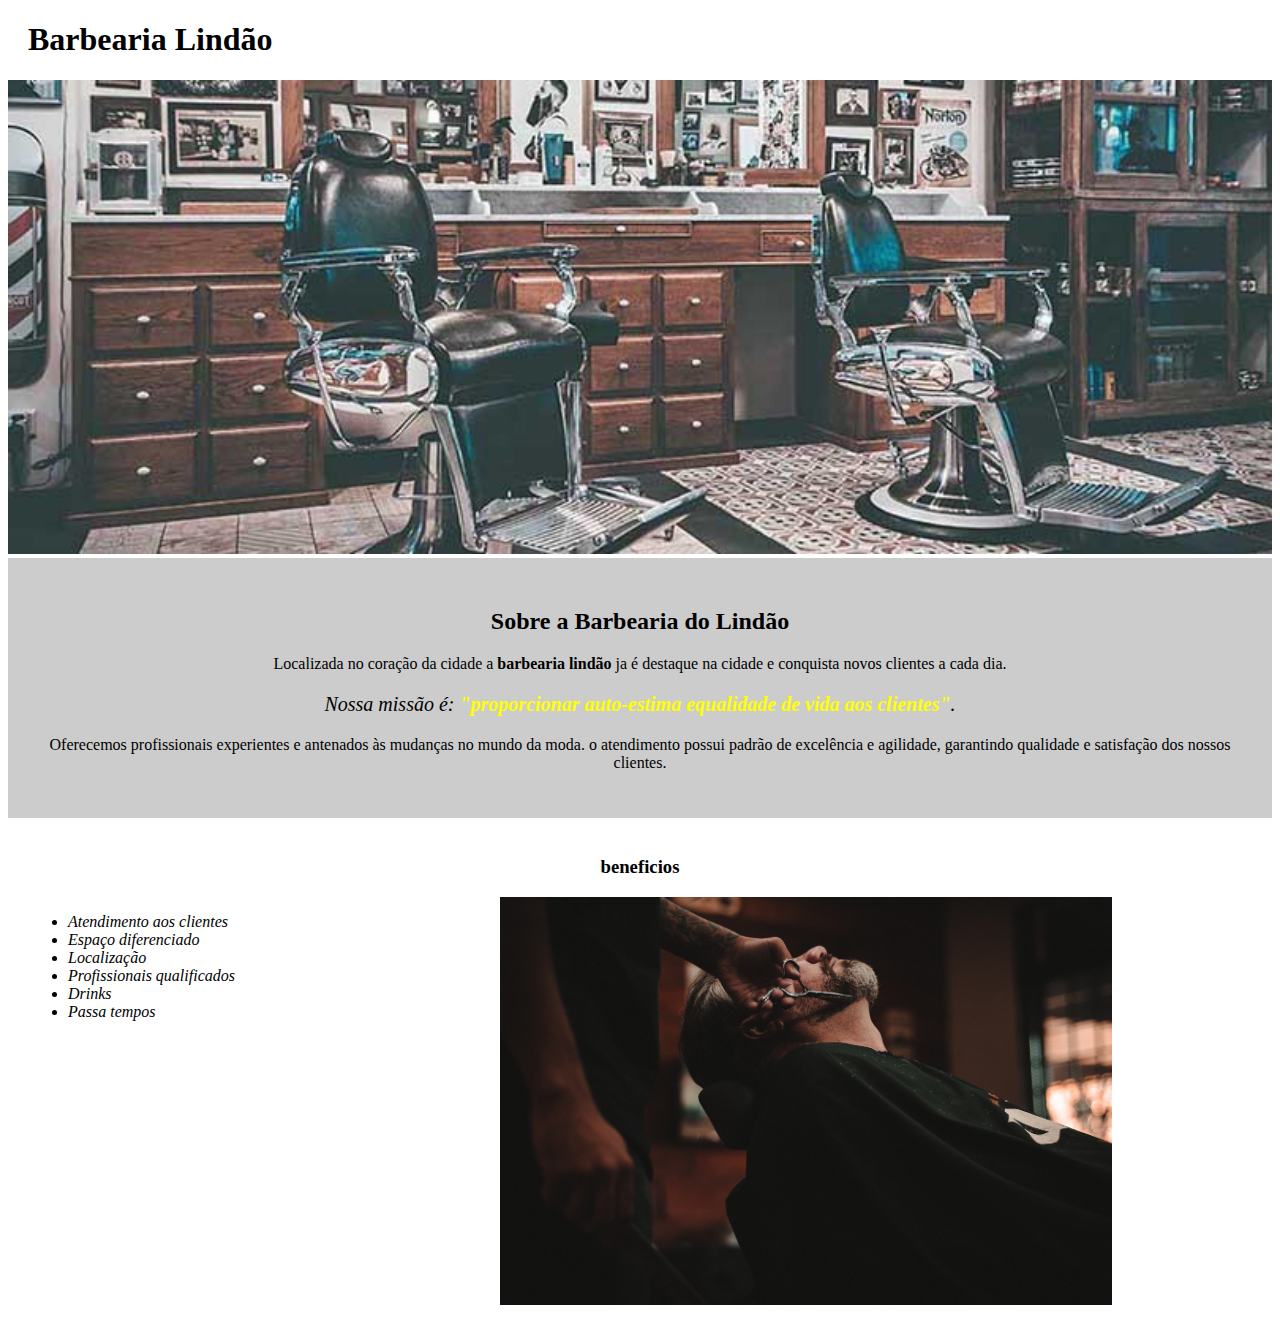
<file: index.html>
<!-- um comentario-->

<!DOCTYPE html>
<html lang="pt-br">
<head>
     <meta charset="UTF-8">
     <title>Barbearia lindão</title>
	  <link rel="stylesheet" href="style-home.css">
</head>
<body>
   <header>
      <h1 class="titulo-principal">Barbearia Lindão</h1>
   </header>
   
        <img id="banner" src="banner.jpg">
	<div class="principal">
         <h2 class="titulo-centralizado"> Sobre a Barbearia do Lindão</h2>

         <p>Localizada no coração da cidade a <strong>barbearia lindão</strong> ja é destaque na cidade e conquista novos clientes a cada dia.</p>

         <p id="missao"><em>Nossa missão é: <strong>"proporcionar auto-estima equalidade de vida aos clientes"</strong>.</em></P>

         <p>Oferecemos profissionais experientes e antenados às mudanças no mundo da moda.
          o atendimento possui padrão de excelência e agilidade, garantindo qualidade e satisfação dos nossos clientes.</p>
  </div>
  
  <div class="beneficios">
      <h3 class="titulo-centralizado">beneficios</h3>
	  
   <ul>
	  <li class="itens">Atendimento aos clientes</li>
	  <li class="itens">Espaço diferenciado</li>
	  <li class="itens">Localização</li>
	  <li class="itens">Profissionais qualificados</li>
	  <li class="itens">Drinks</li>
	  <li class="itens">Passa tempos</li>
  </ul>
	  
	      <img src="beneficios.jpg" class="imagembeneficios">
       </div>
    </body>
 </html>
</file>
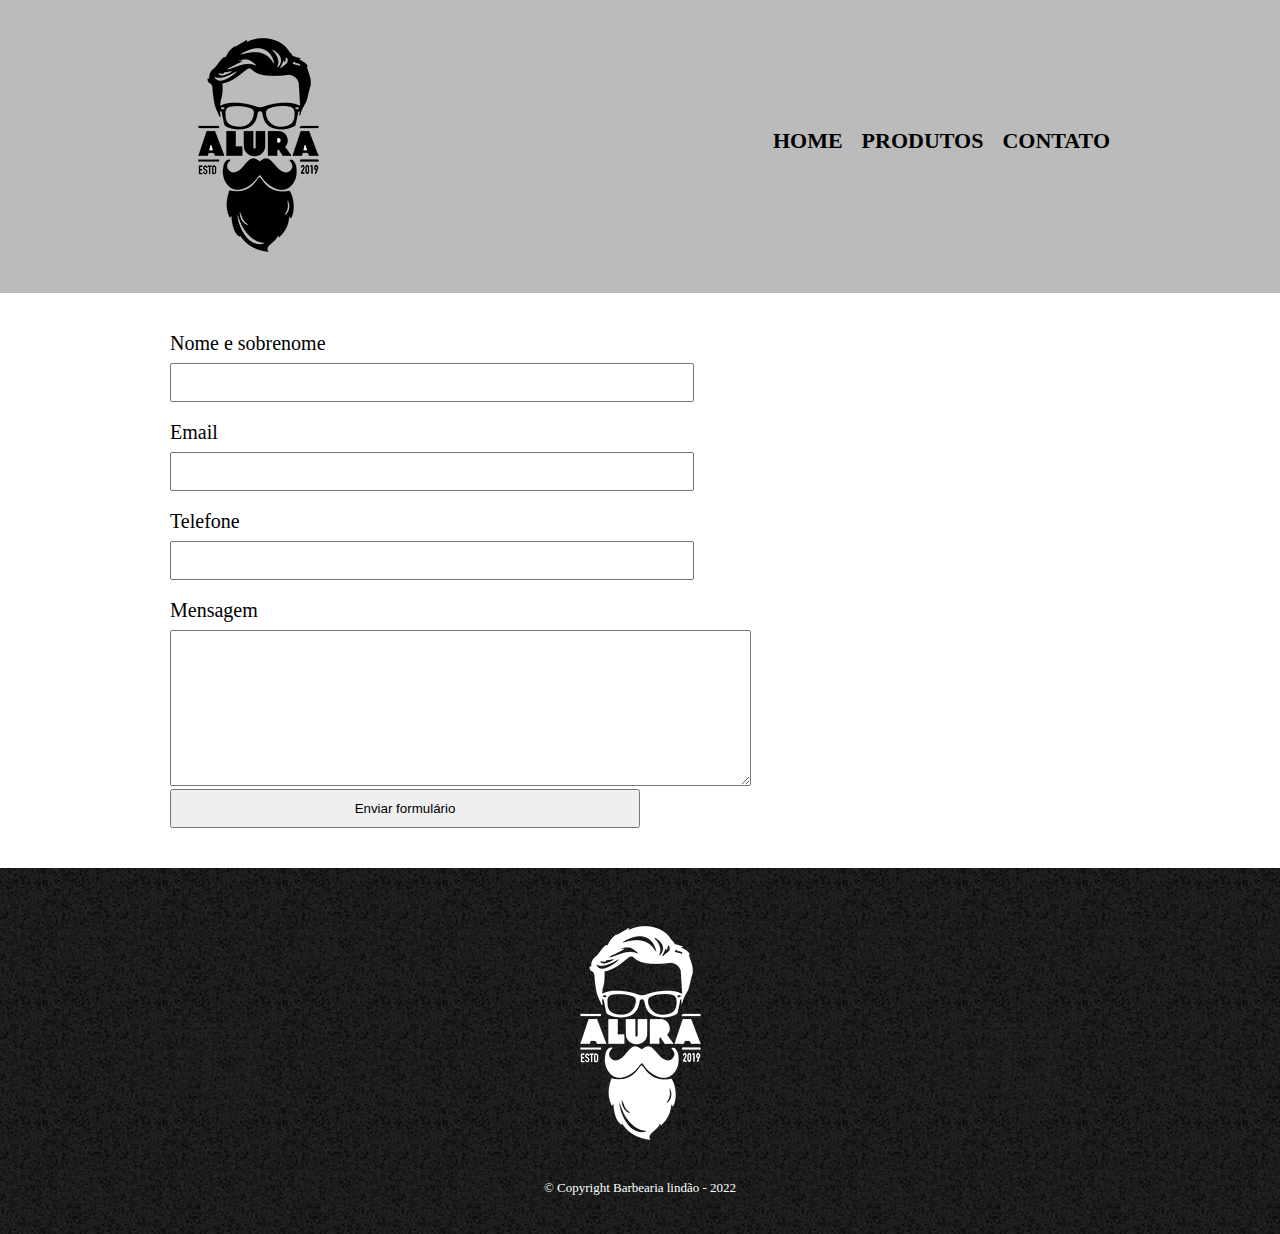
<file: contato.html>
<!DOCTYPE html>
<html>

<head>
    <meta charset="UTF-8">
    <title>Contatos - Barbearia Lindão</title>
    <link rel="stylesheet" href="reset.css">
    <link rel="stylesheet" href="style.css">
</head>

<body>
    <header>
        <div class="caixa">
            <h1><img src="logo.png"></h1>
            <nav>
                <ul>
                    <li><a href="index.html">home</a></li>
                    <li><a href="produtos.html">produtos</a></li>
                    <li><a href="contato.html">contato</a></li>
                </ul>
            </nav>
        </div>
    </header>
    <main>
        <form>
            <label for="nomesobrenome">Nome e sobrenome</label>
            <input type="text" id="nomesobrenome">

            <label for="email">Email</label>
            <input type="text" id="email">

            <label for="telefone">Telefone</label>
            <input type="text" id="telefone">

            <label for="mensagem">Mensagem</label>
            <textarea cols="70" rows="10" id="mensagem" class="input-padrao"></textarea>

            <input type="submit" value="Enviar formulário">
        </form>

    </main>

    <footer>
        <img src="logo-branco.png">
        <p class="copyright">&copy; Copyright Barbearia lindão - 2022</p>
    </footer>
</file>
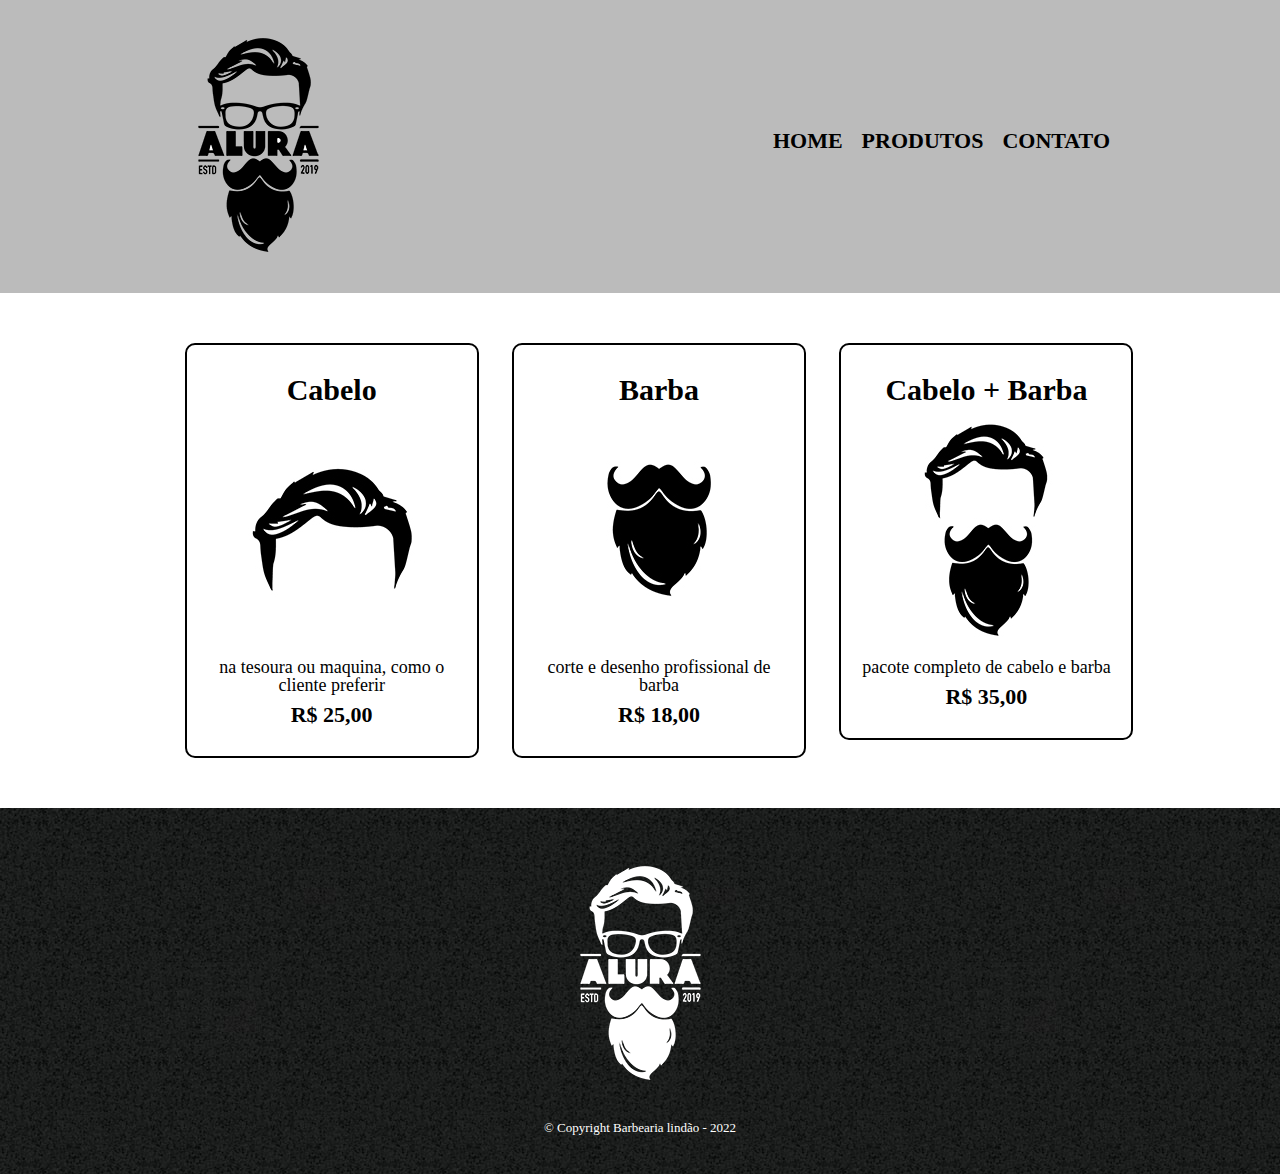
<file: produtos.html>
<!DOCTYPE html>
<html>

<head>
	<meta charset="UTF-8">
	<title>Produtos - Barbearia Lindão</title>
	<link rel="stylesheet" href="reset.css">
	<link rel="stylesheet" href="style.css">
</head>

<body>
	<header>
		<div class="caixa">
			<h1><img src="logo.png"></h1>
			<nav>
				<ul>
					<li><a href="index.html">home</a></li>
					<li><a href="produtos.html">produtos</a></li>
					<li><a href="contato.html">contato</a></li>
				</ul>
			</nav>
		</div>
	</header>
	<main>

		<ul class="produtos">

			<li>

				<h2>Cabelo</h2>
				<img src="cabelo.jpg">
				<p class="produto-descricao"> na tesoura ou maquina, como o cliente preferir</p>
				<p class="produto-preco">R$ 25,00</p>
			</li>

			<li>

				<h2>Barba</h2>
				<img src="barba.jpg">
				<p class="produto-descricao">corte e desenho profissional de barba</p>
				<p class="produto-preco">R$ 18,00</p>
			</li>
			<li>

				<h2>Cabelo + Barba</h2>
				<img src="cabelo+barba.jpg">
				<p class="produto-descricao">pacote completo de cabelo e barba</p>
				<p class="produto-preco">R$ 35,00</p>
			</li>
		</ul>
	</main>
	<footer>
		<img src="logo-branco.png">
		<p class="copyright">&copy; Copyright Barbearia lindão - 2022</p>
	</footer>
</body>

</html>
</file>
<file: style-home.css>
body {
    
}
.titulo-principal {
	padding-left: 20px;
}

.principal{
	background: #CCCCCC;
	padding: 30px;
}

#banner {
	width: 100%;
}

.titulo-centralizado {
	text-align: center
}

p {
    text-align: center;
}

#missao
{
	font-size:20px;
} 

 em strong {
    color: #FFFF00;
}

.itens {
	font-style: italic;
}

.beneficios {
	background: #ffffff;
	padding: 20px;
}


ul {
    display: inline-block;
    vertical-align: top;
    width: 20%;
    margin-right: 15%;
}

.imagembeneficios {
    width: 50%;
}
</file>
<file: style.css>
header {
	background: #BBBBBB;
	padding: 20px 0;
}

.caixa {
	position: relative;
	width: 940px;
	margin: 0 auto;
}

nav {
	position: absolute;
	top: 110px;
	right: 0;
}

nav li {
	display: inline;
	margin: 0 0 0 15px;
}

nav a {
	text-transform:uppercase;
	color: #000000;
	font-weight: bold;
	font-size: 22px;
	text-decoration: none;
}

nav a:hover {
	color: #C00C06;
	text-decoration: underline;
}

.produtos {
	width: 980px;
	margin: 0 auto;
	padding: 50px 0;
}

.produtos li {
	display: inline-block;
	text-align: center;
	width: 30%;
	vertical-align: top;
	margin: 0 1.5%;
	padding: 30px 20px;
	box-sizing: border-box;
	border: 2px solid #000000;
	border-radius: 10px;
}

.produtos li:hover {
	border-color: #C00C06;
}

.produtos li:active {
	border-color: #088C19;
}

.produtos h2 {
	font-size: 30px;
	font-weight: bold;
}

.produtos li:hover h2 {
	font-size: 34px;
}

.produto-descricao {
	font-size: 18px;
}

.produto-preco {
	font-size: 22px;
	font-weight: bold;
	margin-top: 10px;
}

footer {
	text-align: center;
	background: url("bg.jpg");
	padding: 40px 0;
}

.copyright {
	color: #FFFFFF;
	font-size: 13px;
	margin: 20px 0 0;
}

main {
	width: 940px;
	margin: 0 auto;
}

form {
	margin: 40px 0;

}

form label {
	display: block;
	font-size: 20px;
	margin: 0 0 10px;
}

form input {
	display: block;
	margin: 0 0 20px;
	padding: 10px 25px;
	width: 50%;
}
</file>
